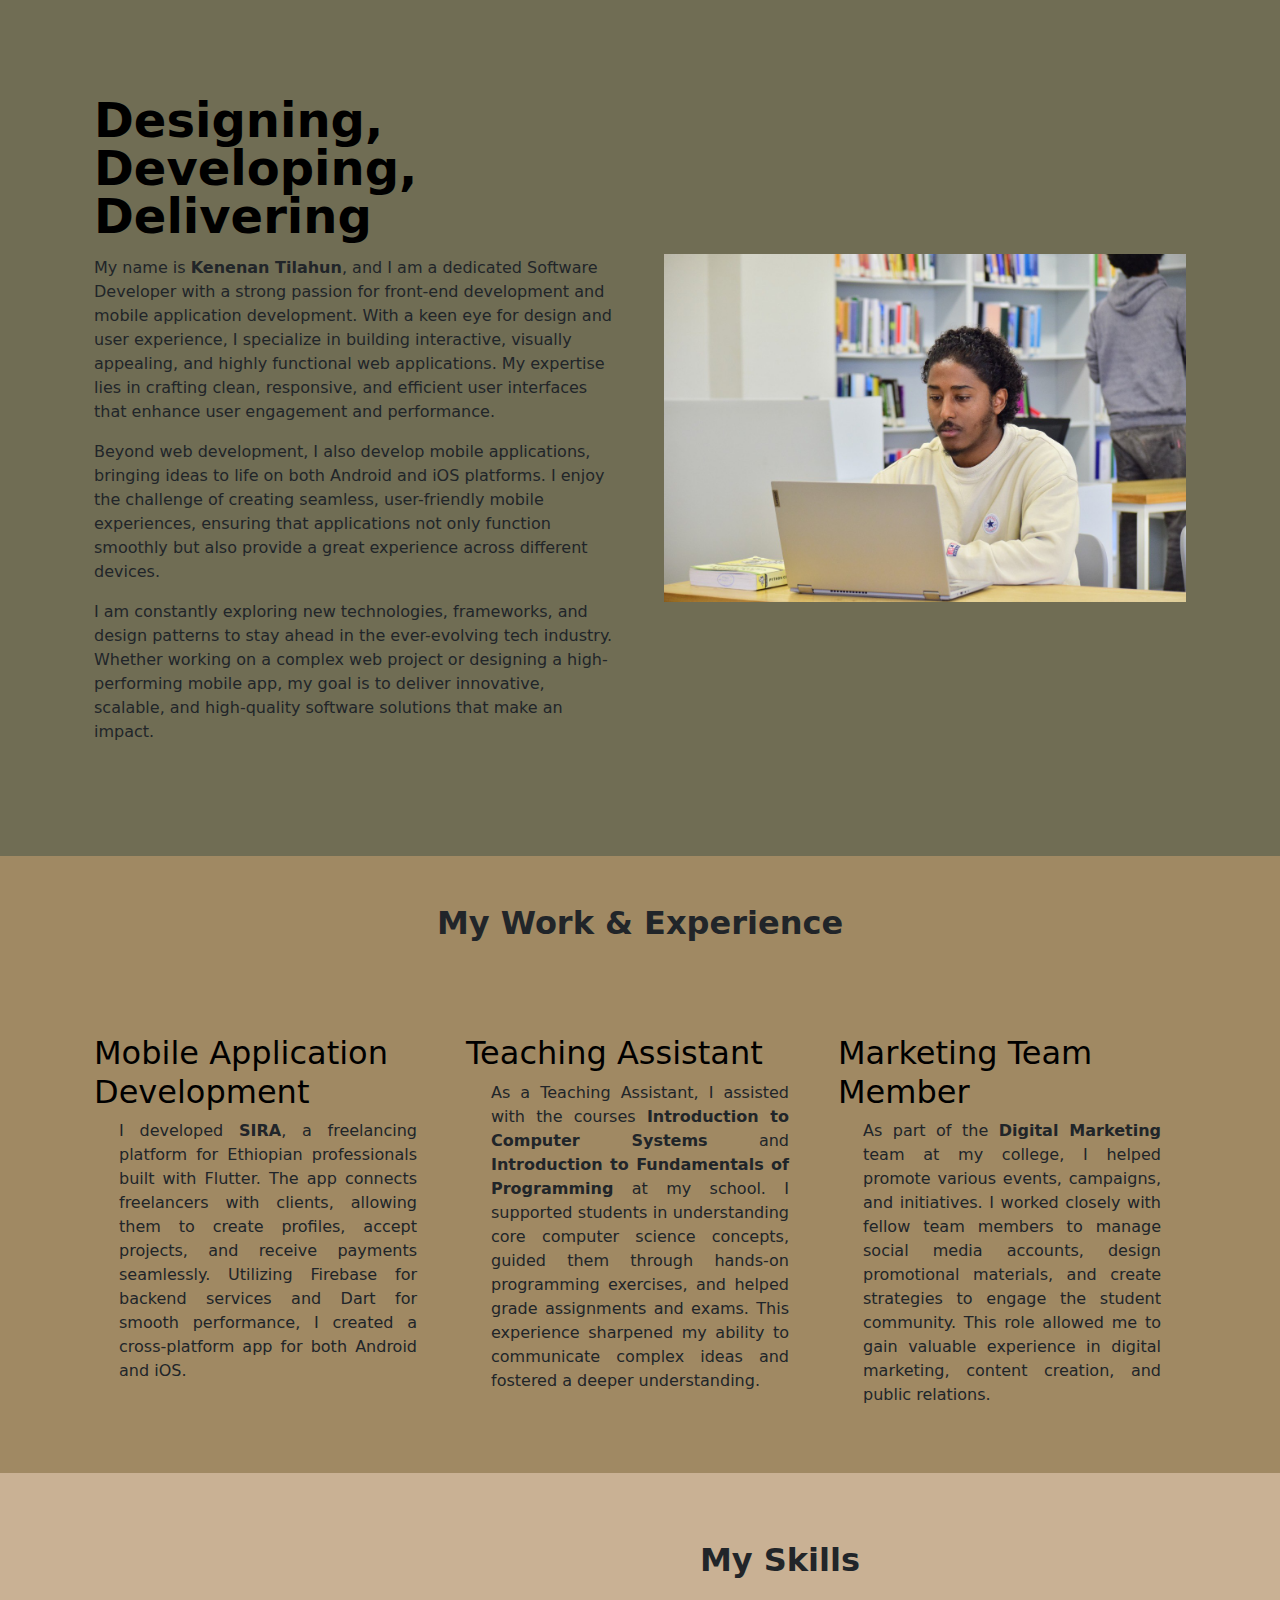
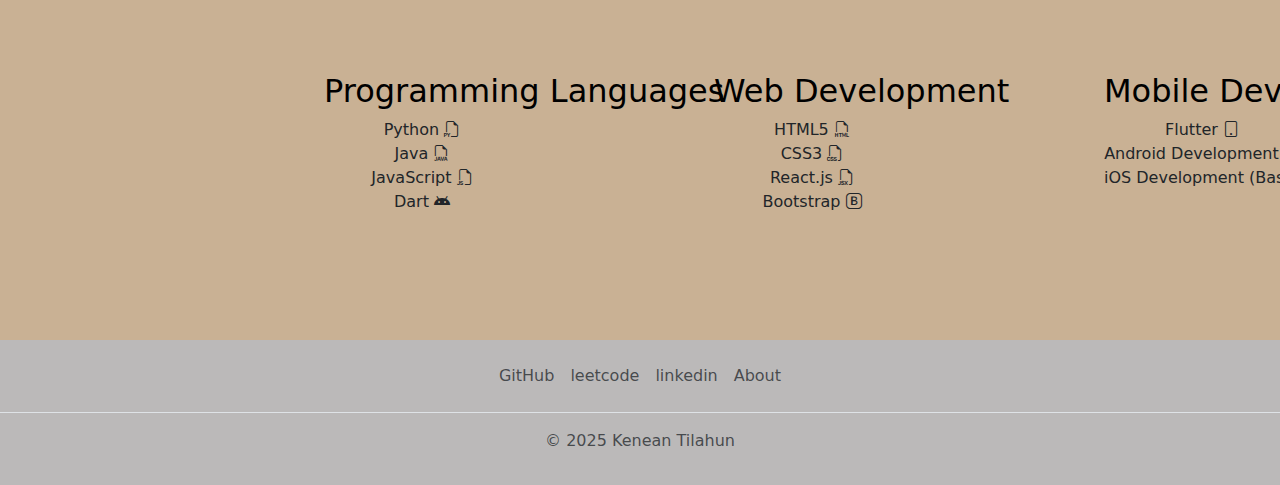
<file: index.html>
<!DOCTYPE html>
<html lang="en">
<head>
    <meta charset="UTF-8">
    <title>personal site</title>
    <link href="https://cdn.jsdelivr.net/npm/bootstrap@5.3.3/dist/css/bootstrap.min.css" rel="stylesheet" 
    integrity="sha384-QWTKZyjpPEjISv5WaRU9OFeRpok6YctnYmDr5pNlyT2bRjXh0JMhjY6hW+ALEwIH" crossorigin="anonymous">
    <link rel="stylesheet" href="https://cdn.jsdelivr.net/npm/bootstrap-icons@1.11.3/font/bootstrap-icons.min.css">
    <link rel="stylesheet" href="styles.css">
</head>
<body>
     <!-- Introduction Section -->
     <section class="intro">
        <div>
        <div class="container col-xxl-8 px-4 py-5">
            <div class="row flex-lg-row-reverse align-items-center g-5 py-5">
              <div class="col-10 col-sm-8 col-lg-6">
                <img src="./assets/KT 2016 (14).jpg" class="d-block mx-lg-auto img-fluid" alt="Bootstrap Themes" width="700" height="500" loading="lazy">
              </div>
              <div class="col-lg-6">
                <h1 class="display-5 fw-bold text-body-emphasis lh-1 mb-3">Designing, Developing, Delivering</h1>
                <p class="lead" > 
                    <p >
                    My name is <strong>Kenenan Tilahun</strong>, and I am a dedicated Software Developer with a strong passion for front-end development and mobile application development. 
                    With a keen eye for design and user experience, I specialize in building interactive, visually appealing, and highly 
                    functional web applications. My expertise lies in crafting clean, responsive, and efficient user interfaces that enhance
                     user engagement and performance.
                </p>
                <p>
                    Beyond web development, I also develop mobile applications, bringing ideas to life on both Android and iOS platforms. 
                    I enjoy the challenge of creating seamless, user-friendly mobile experiences, ensuring that applications not only function 
                    smoothly but also provide a great experience across different devices.
                </p>
                <p>
                    I am constantly exploring new technologies, frameworks, and design patterns to stay ahead in the ever-evolving tech industry.
                     Whether working on a complex web project or designing a high-performing mobile app, my goal is to deliver innovative, scalable, 
                     and high-quality software solutions that make an impact.
                </p>
                <div class="d-grid gap-2 d-md-flex justify-content-md-start">
                </div>
              </div>
            </div>
          </div>
        </div>
    </section>

      <!-- Showcase Section -->
      <section class="showcase">
        <div class="container px-4 py-5" id="hanging-icons">
            <h2 class="section-title">My Work & Experience</h2>
        <div class="row g-4 py-5 row-cols-1 row-cols-lg-3">
            <div class="feature col">
              <div class="feature-icon d-inline-flex align-items-center justify-content-center text-bg-primary bg-gradient fs-2 mb-3">
                
              </div>
              <h3 class="fs-2 text-body-emphasis">Mobile Application Development</h3>
              <p  class="feature-paragraph" >I developed <strong>SIRA</strong>, a freelancing platform for Ethiopian professionals built with Flutter. The app connects freelancers with clients, 
                allowing them to create profiles, accept projects, and receive payments seamlessly. Utilizing Firebase for backend services and Dart 
                for smooth performance, I created a cross-platform app for both Android and iOS.</p>
              
            
                
              </a>
            </div>
            <div class="feature col">
              <div class="feature-icon d-inline-flex align-items-center justify-content-center text-bg-primary bg-gradient fs-2 mb-3">
          
              </div>
              <h3 class="fs-2 text-body-emphasis">Teaching Assistant</h3>
              <p> As a Teaching Assistant, I assisted with the courses <strong>Introduction to Computer Systems</strong> and <strong>Introduction
                 to Fundamentals of Programming</strong> at my school. I supported students in understanding core computer science concepts, guided 
                 them through hands-on programming exercises, and helped grade assignments and exams. This experience sharpened my ability to
                  communicate complex ideas and fostered a deeper understanding.
              </p>
             
        
            
              </a>
            </div>
            <div class="feature col">
              <div class="feature-icon d-inline-flex align-items-center justify-content-center text-bg-primary bg-gradient fs-2 mb-3">
                
              </div>
              <h3 class="fs-2 text-body-emphasis">Marketing Team Member</h3>
              <p> As part of the <strong>Digital Marketing</strong> team at my college, I helped promote various events, campaigns, and initiatives. I worked closely
                 with fellow team members to manage social media accounts, design promotional materials, and create strategies to engage the
                  student community. This role allowed me to gain valuable experience in digital marketing, content creation, and public relations.
            </p>
            
            
              
              </a>
            </div>
          </div>
        </div>
    </section>

    <section class="skills-section">
     <div container>
        <div class="container px-4 py-5" id="skills-section">
            <h2 class="section-title">My Skills</h2>
            <div class="row g-4 py-5 row-cols-1 row-cols-md-3">
                <div class="col">
                    <div class="feature-icon d-inline-flex align-items-center justify-content-center text-bg-primary bg-gradient fs-2 mb-3">
                    </div>
                    <h3 class="fs-2 text-body-emphasis">Programming Languages</h3>
                    <ul class="list-unstyled">
                        <li>Python <i class="bi bi-filetype-py"></i> </li>
                        <li>Java <i class="bi bi-filetype-java"></i> </li>
                        <li>JavaScript <i class="bi bi-filetype-js"></i> </li>
                        <li>Dart <i class="bi bi-android"></i> </li>
                    </ul>
                </div>
                <div class="col">
                    <div class="feature-icon d-inline-flex align-items-center justify-content-center text-bg-primary bg-gradient fs-2 mb-3">
                    </div>
                    <h3 class="fs-2 text-body-emphasis">Web Development</h3>
                    <ul class="list-unstyled">
                        <li>HTML5 <i class="bi bi-filetype-html"></i> </li>
                        <li>CSS3 <i class="bi bi-filetype-css"></i> </li>
                        <li>React.js <i class="bi bi-filetype-jsx"></i></li>
                        <li>Bootstrap <i class="bi bi-bootstrap"></i> </li>
                    </ul>
                </div>
                <div class="col">
                    <div class="feature-icon d-inline-flex align-items-center justify-content-center text-bg-primary bg-gradient fs-2 mb-3">
                    </div>
                    <h3 class="fs-2 text-body-emphasis">Mobile Development</h3>
                    <ul class="list-unstyled">
                        <li>Flutter <i class="bi bi-tablet"></i> </li>
                        <li>Android Development <i class="bi bi-android2"></i> </li>
                        <li>iOS Development (Basics) <i class="bi bi-app"></i> </li>
                    </ul>
                </div>
                <div class="col">
                    <div class="feature-icon d-inline-flex align-items-center justify-content-center text-bg-primary bg-gradient fs-2 mb-3">
                    </div>
                    <h3 class="fs-2 text-body-emphasis">Other Skills</h3>
                    <ul class="list-unstyled">
                        <li>Firebase <i class="bi bi-database"></i> </li>
                        <li>Git/GitHub <i class="bi bi-github"></i> </li>
                        <li>Database Management <i class="bi bi-database"></i></li>
                        <li>Problem Solving <i class="bi bi-cloud-sleet"></i> </li>
                    </ul>
                </div>
            </div>
        </div>
    </div>
    </section>

    <section>
        <div class="footer">
            <footer class="py-3 my-4">
              <ul class="nav justify-content-center border-bottom pb-3 mb-3">
                <li class="nav-item"><a href="https://github.com/KeniKT" class="nav-link px-2 text-body-secondary">GitHub</a></li>
                <li class="nav-item"><a href="https://leetcode.com/u/keniKT/" class="nav-link px-2 text-body-secondary">leetcode</a></li>
                <li class="nav-item"><a href="https://www.linkedin.com/in/kenean/" class="nav-link px-2 text-body-secondary">linkedin</a></li>
                <li class="nav-item"><a href="./About.html" class="nav-link px-2 text-body-secondary">About</a></li>
              </ul>
              <p class="text-center text-body-secondary">© 2025 Kenean Tilahun</p>
            </footer>
          </div>

    </section>
    
</body>
</html>
</file>
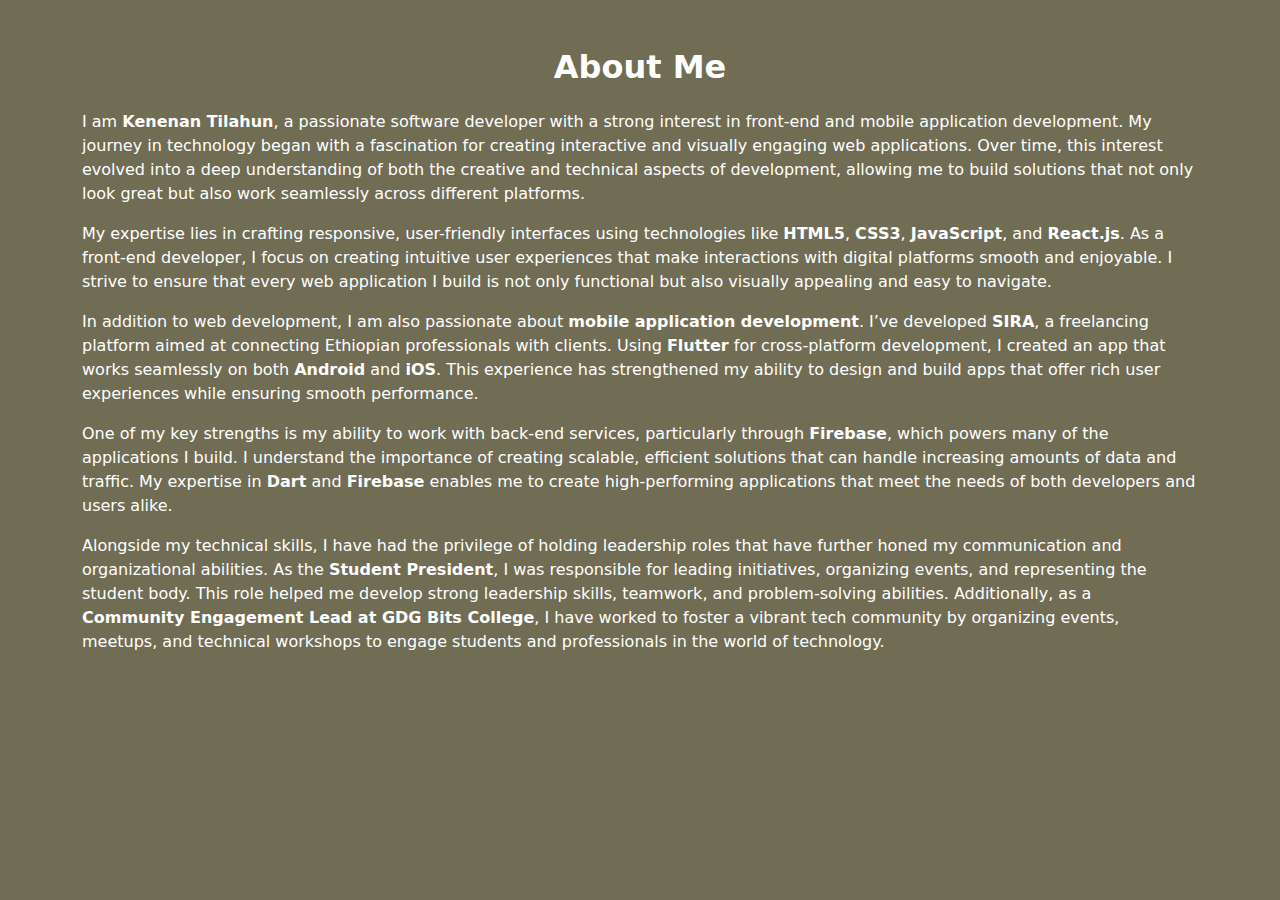
<file: About.html>
<!DOCTYPE html>
<html lang="en">
<head>
    <meta charset="UTF-8">
    <meta name="viewport" content="width=device-width, initial-scale=1.0">
    <title>About Me</title>
    <link href="https://cdn.jsdelivr.net/npm/bootstrap@5.3.3/dist/css/bootstrap.min.css" rel="stylesheet">
    <link rel="stylesheet" href="styles.css">
</head>
<body class="about-page">
    <section id="about">
        <div class="container py-5">
            <h2 class="section-title text-center mb-4">About Me</h2>
            <p>
                I am <strong>Kenenan Tilahun</strong>, a passionate software developer with a strong interest in front-end and mobile application development. My journey in technology began with a fascination for creating interactive and visually engaging web applications. Over time, this interest evolved into a deep understanding of both the creative and technical aspects of development, allowing me to build solutions that not only look great but also work seamlessly across different platforms.
            </p>
            <p>
                My expertise lies in crafting responsive, user-friendly interfaces using technologies like <strong>HTML5</strong>, <strong>CSS3</strong>, <strong>JavaScript</strong>, and <strong>React.js</strong>. As a front-end developer, I focus on creating intuitive user experiences that make interactions with digital platforms smooth and enjoyable. I strive to ensure that every web application I build is not only functional but also visually appealing and easy to navigate.
            </p>
            <p>
                In addition to web development, I am also passionate about <strong>mobile application development</strong>. I’ve developed <strong>SIRA</strong>, a freelancing platform aimed at connecting Ethiopian professionals with clients. Using <strong>Flutter</strong> for cross-platform development, I created an app that works seamlessly on both <strong>Android</strong> and <strong>iOS</strong>. This experience has strengthened my ability to design and build apps that offer rich user experiences while ensuring smooth performance.
            </p>
            <p>
                One of my key strengths is my ability to work with back-end services, particularly through <strong>Firebase</strong>, which powers many of the applications I build. I understand the importance of creating scalable, efficient solutions that can handle increasing amounts of data and traffic. My expertise in <strong>Dart</strong> and <strong>Firebase</strong> enables me to create high-performing applications that meet the needs of both developers and users alike.
            </p>
            <p>
                Alongside my technical skills, I have had the privilege of holding leadership roles that have further honed my communication and organizational abilities. As the <strong>Student President</strong>, I was responsible for leading initiatives, organizing events, and representing the student body. This role helped me develop strong leadership skills, teamwork, and problem-solving abilities. Additionally, as a <strong>Community Engagement Lead at GDG Bits College</strong>, I have worked to foster a vibrant tech community by organizing events, meetups, and technical workshops to engage students and professionals in the world of technology.
            </p>
        </div>
    </section>
</body>
</html>
</file>
<file: styles.css>
.feature p {
    text-align: justify;  
    margin: 0 15px;        
    padding: 0 10px;        
}

.intro {
    background-color: #706D54; 
}

.showcase {
    background-color: #A08963; 
}


.skills-section {
    background-color: #C9B194;
    padding: 20px 0;
    margin-top: -30px;
    margin-bottom: -30px;
}

.skills-section .container {
    max-width: 960px;
    margin: 0 auto;
}

.skills-section .row {
    display: flex;
    flex-wrap: nowrap; 
    justify-content: space-between; 
    gap: 170px; 
}

.skills-section .col {
    flex: 1; 
    max-width: 220px; 
    text-align: center;
    white-space: nowrap; 
    border-radius: 10px;
}
.skills-section .container {
    margin-left: -20px; 
}
.skills-section .container {
    margin-left: 300px; 
}

.footer {
    background-color: #bbb9b9;
}
html, body {
    height: 100%;
    margin: 0;
}

.about-page {
    background-color: #706D54;
    color: white;
}

.section-title {
    font-weight: bold;
    font-size: 2rem;
    text-align: center;
    margin-bottom: 20px;
}
</file>
